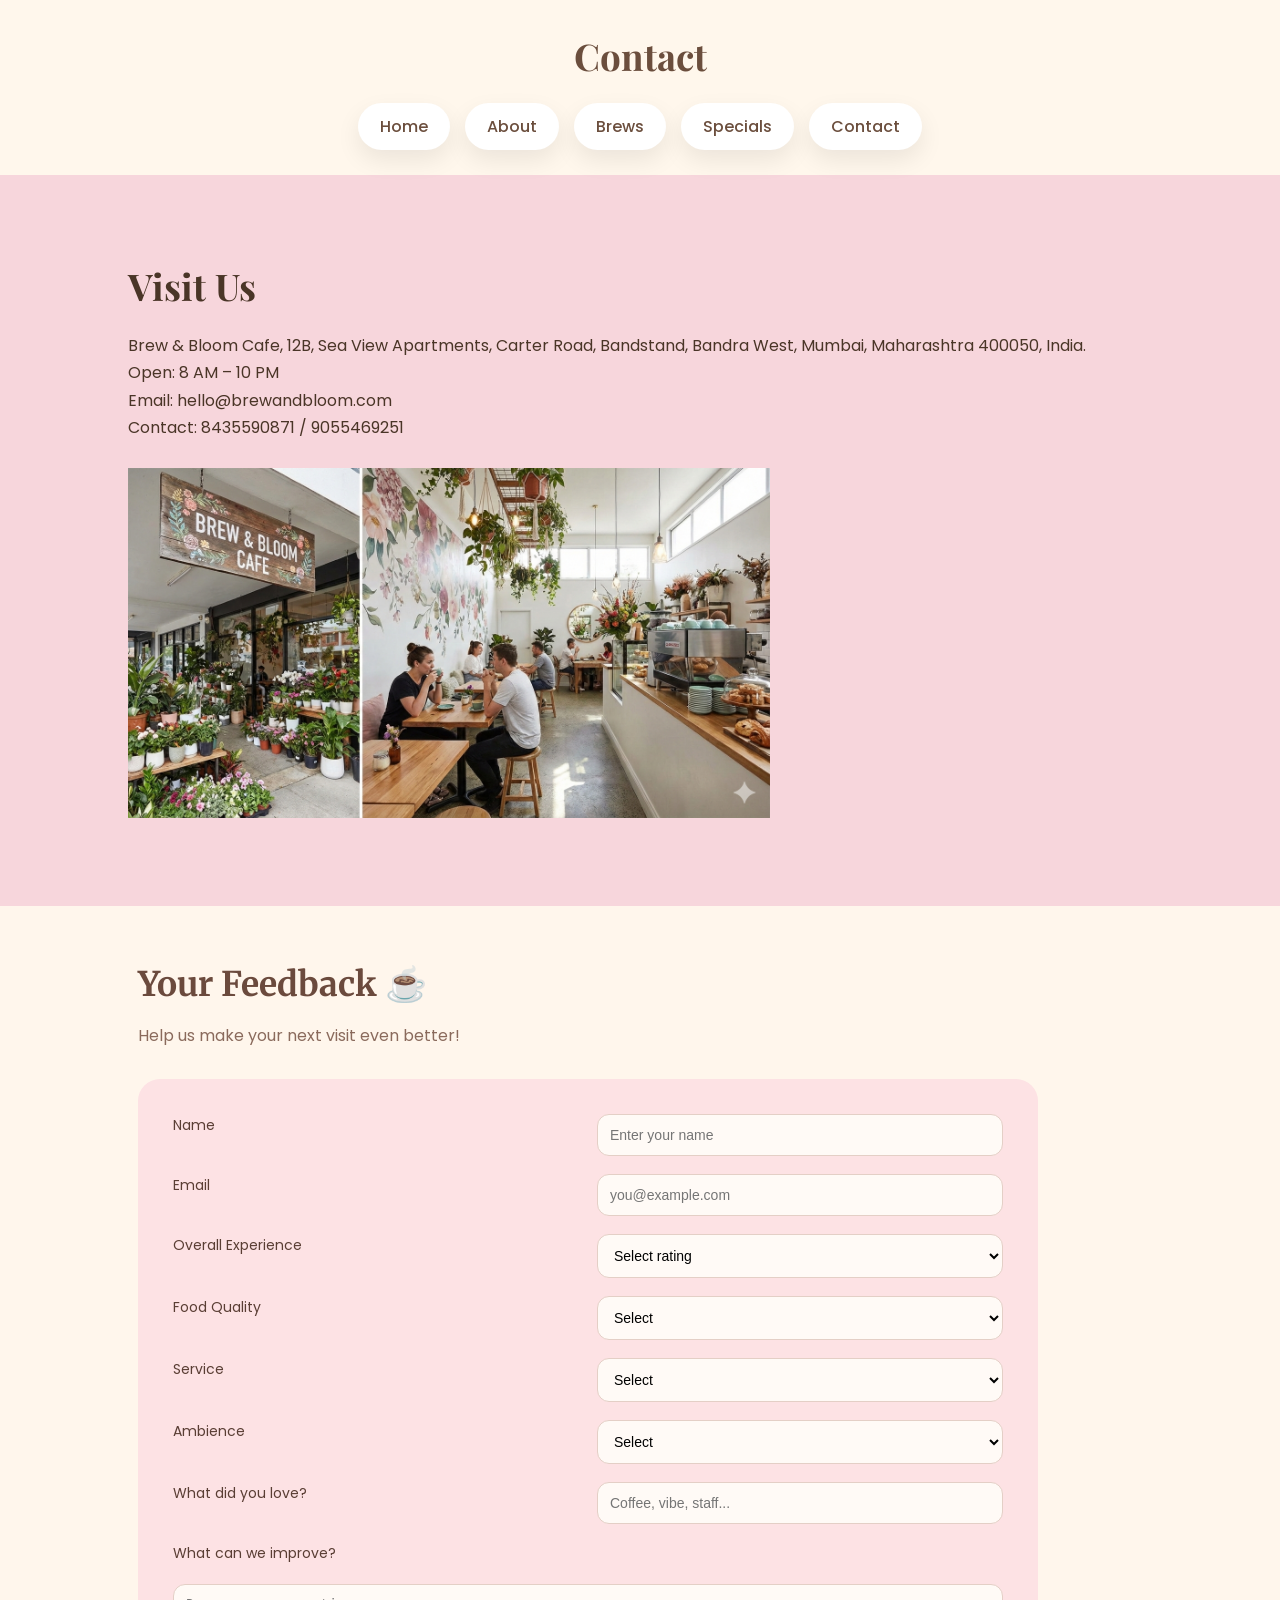
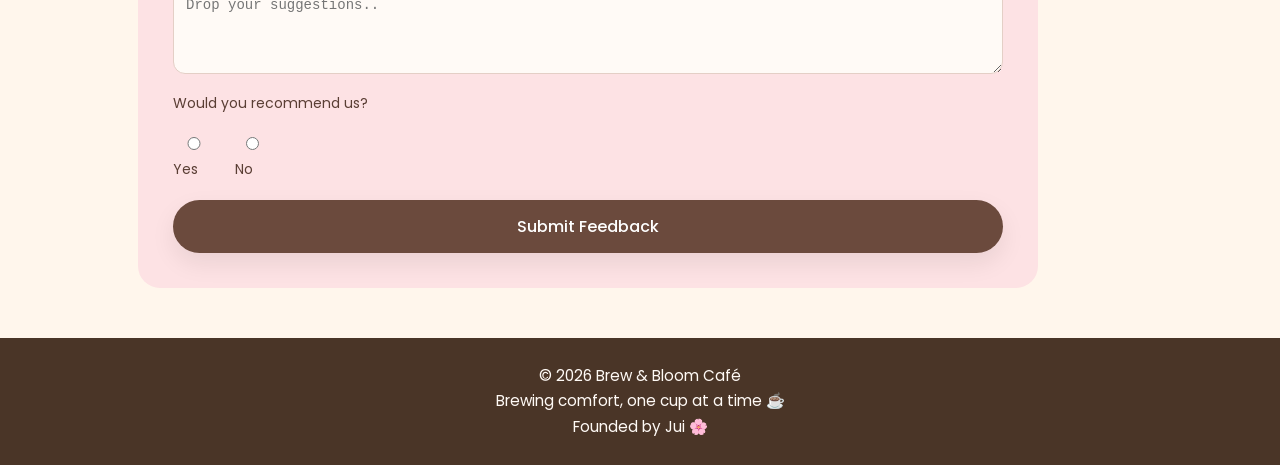
<file: contact.html>
<!DOCTYPE html>
<html lang="en">
<head>
  <meta charset="UTF-8">
  <meta name="viewport" content="width=device-width, initial-scale=1.0">
  <title>Contact | Brew & Bloom Café</title>
  <link rel="stylesheet" href="style.css">
</head>

<body>

<header>
  <h1>Contact</h1>
  <nav>
    <a href="index.html">Home</a>
    <a href="about.html">About</a>
    <a href="brews.html">Brews</a>
    <a href="specials.html">Specials</a>
    <a href="contact.html">Contact</a>
  </nav>
</header>

<main>

  <!-- Visit Us Section -->
  <section class="contact">
    <div align="left">
    <h2>Visit Us</h2>
    <p>
      Brew & Bloom Cafe, 12B, Sea View Apartments,  
      Carter Road, Bandstand, Bandra West,  
      Mumbai, Maharashtra 400050, India.
    </p>
    <p>Open: 8 AM – 10 PM</p>
    <p>Email: hello@brewandbloom.com</p>
    <p>Contact: 8435590871 / 9055469251</p>
    <br>
    <img src="Cafe_ai3a6yai3a6yai3a.png" alt="img" height="350">
    </div>
  </section>

  <!-- Feedback Section -->
  <section class="feedback-section">
    <div align="left">
    <h2>Your Feedback ☕</h2>
    <p>Help us make your next visit even better!</p>

    <!-- SINGLE FORM (NO NESTING) -->
    <form class="feedback-form" action="https://formspree.io/f/xreeezbj" method="POST">
      
      <input type="hidden" name="_subject" value="Cafe Feedback">
      <input type="hidden" name="_captcha" value="false">

      <label>Name</label>
      <input type="text" name="Name" placeholder="Enter your name" required>

      <label>Email</label>
      <input type="email" name="Email" placeholder="you@example.com" required>
      
      <label>Overall Experience</label>
      <select name="Overall Experience" required>
        <option value="">Select rating</option>
        <option>⭐⭐⭐⭐⭐</option>
        <option>⭐⭐⭐⭐</option>
        <option>⭐⭐⭐</option>
        <option>⭐⭐</option>
        <option>⭐</option>
      </select>

      <label>Food Quality</label>
      <select name="Food Quality" required>
        <option value="">Select</option>
        <option>⭐⭐⭐⭐⭐</option>
        <option>⭐⭐⭐⭐</option>
        <option>⭐⭐⭐</option>
        <option>⭐⭐</option>
        <option>⭐</option>
      </select>

      <label>Service</label>
      <select name="Service" required>
        <option value="">Select</option>
        <option>⭐⭐⭐⭐⭐</option>
        <option>⭐⭐⭐⭐</option>
        <option>⭐⭐⭐</option>
        <option>⭐⭐</option>
        <option>⭐</option>
      </select>

      <label>Ambience</label>
      <select name="Ambience" required>
        <option value="">Select</option>
        <option>⭐⭐⭐⭐⭐</option>
        <option>⭐⭐⭐⭐</option>
        <option>⭐⭐⭐</option>
        <option>⭐⭐</option>
        <option>⭐</option>
      </select>

      <label>What did you love?</label>
      <input type="text" name="Loved" placeholder="Coffee, vibe, staff...">

      <label>What can we improve?</label>
      <textarea name="Improvements" rows="4" placeholder="Drop your suggestions.."></textarea>

      <label>Would you recommend us?</label>
      <div class="radio-group">
        <label>
          <input type="radio" name="Recommend" value="Yes" required> Yes
        </label>
        <label>
          <input type="radio" name="Recommend" value="No"> No
        </label>
      </div>

      <button type="submit">Submit Feedback</button>

    </form>
    </div>
  </section>

</main>

<footer>
  <p>© 2026 Brew & Bloom Café</p>
  <p>Brewing comfort, one cup at a time ☕</p>
  <p>Founded by Jui 🌸</p>
</footer>

</body>
</html>
</file>
<file: style.css>
/* ------------------ GOOGLE FONTS ------------------ */
@import url('https://fonts.googleapis.com/css2?family=Playfair+Display:wght@500;600;700&family=Poppins:wght@300;400;500&display=swap');
@import url('https://fonts.googleapis.com/css2?family=Merriweather:wght@600;700&family=Montserrat:wght@300;400;500&display=swap');

/* ------------------ ROOT COLORS ------------------ */
:root {
  --cream: #fff7ec;
  --blush: #f7d6dc;
  --sage: #d9ece4;
  --coffee: #6b4e3d;
  --brown: #4a3527;
  --white: #ffffff;
  --pastel-lavender: #e6d9ff;
  --coffee-brown: #6f4e37;
  --shadow: 0 10px 25px rgba(0, 0, 0, 0.08);
}

/* ------------------ RESET ------------------ */
* {
  margin: 0;
  padding: 0;
  box-sizing: border-box;
}

/* ------------------ BODY ------------------ */
body {
  font-family: 'Poppins', sans-serif;
  background: var(--cream);
  color: var(--brown);
  line-height: 1.7;
}

/* ------------------ HEADER ------------------ */
header {
  text-align: center;
  padding: 25px 10px;
  background: var(--cream);
}

header h1 {
  font-family: 'Playfair Display', serif;
  font-size: 2.3rem;
  color: var(--coffee);
  margin-bottom: 15px;
}

/* ------------------ NAVBAR ------------------ */
nav {
  display: flex;
  justify-content: center;
  gap: 15px;
  flex-wrap: wrap;
}

nav a {
  text-decoration: none;
  padding: 10px 22px;
  background: var(--white);
  color: var(--coffee);
  border-radius: 30px;
  font-weight: 500;
  box-shadow: var(--shadow);
  transition: all 0.3s ease;
}

nav a:hover {
  background: linear-gradient(135deg, var(--blush), var(--sage));
  transform: translateY(-2px);
}

/* ------------------ HERO SECTION ------------------ */
.hero-split {
  display: block;
}

/* HERO VIDEO CONTAINER */
.hero-split {
  display: block;
}

/* HERO VIDEO CONTAINER */
.hero-video {
  position: relative;
  width: 100%;
  height: 85vh;
  overflow: hidden;
}

.hero-video video {
  position: absolute;
  inset: 0;
  width: 100%;
  height: 89%;
  object-fit: cover;
  z-index: 1;
}

.hero-video::after {
  content: "";
  position: absolute;
  inset: 0;
  background: rgba(0, 0, 0, 0.35);
  z-index: 2;
}

/* LOGO */
.hero-logo {
  position: absolute;
  top: 1%;
  left: 50%;
  transform: translateX(-50%);
  width: 600px;
  z-index: 3;
  margin-bottom: 25px;
  line-height: 1.2;
  filter: drop-shadow(0 10px 25px rgba(0, 0, 0, 0.5));
}

/* TEXT */
.hero-content {
  position: absolute;
  inset: 0;
  display: flex;
  flex-direction: column;
  justify-content: center;
  align-items: center;
  text-align: center;
  color: rgba(220, 196, 161, 1);
  z-index: 3;
  margin-top: 200px;
}

.hero-content h2 {
  font-family: 'Playfair Display', serif;
  font-size: 3rem;
}

.hero-content p {
  margin: 0;
  color: #fff;
  font-family: 'Merriweather', serif;
  font-size: 1.2rem;
  margin-top: 10px;
}

.hero-pastel {
  flex: 1;
  background: var(--cream);
  display: flex;
  justify-content: center;
  align-items: center;
  padding: 40px;
}

.hero-pastel h2 {
  font-family: 'Playfair Display', serif;
  font-size: 2.9rem;
  color: var(--coffee);
}

/* ------------------ FEATURES ------------------ */
.features {
  display: grid;
  grid-template-columns: repeat(auto-fit, minmax(250px, 1fr));
  gap: 30px;
  padding: 60px 10%;
}

.feature-card {
  background: var(--white);
  padding: 25px;
  width: 320px;
  border-radius: 22px;
  box-shadow: var(--shadow);
  text-align: center;
  transition: transform 0.3s ease;
}

.feature-card:hover {
  transform: translateY(-8px);
}

.feature-card img {
  width: 100%;
  height: 200px;
  object-fit: cover;
  border-radius: 18px;
  margin-bottom: 15px;
}

.feature-card h3 {
  font-family: 'Playfair Display', serif;
  margin-bottom: 8px;
}

.feature-card p {
  font-family: 'Merriweather', serif;
}

/* ------------------ LOVE US STRIP ------------------ */
.love-us {
  grid-column: 1 / -1;
  display: flex;
  justify-content: center;
  gap: 25px;
  flex-wrap: wrap;
  margin-top: 20px;
  font-size: 1rem;
}

/* ------------------ ABOUT PAGE ------------------ */
.about {
  background: var(--blush);
  padding: 70px 10%;
}

.about h2 {
  font-family: 'Playfair Display', serif;
  font-size: 2.4rem;
  margin-bottom: 15px;
}

.about p {
  max-width: 850px;
  margin-bottom: 30px;
}

.about img {
  border-radius: 25px;
  box-shadow: var(--shadow);
  margin: 15px 15px 0 0;
}

/* ------------------ BREWS PAGE ------------------ */
.brews {
  background: var(--sage);
  padding: 70px 8%;
}

.brews h2 {
  font-family: 'Playfair Display', serif;
  color: var(--coffee-brown);
  font-size: 2.4rem;
  margin-bottom: 40px;
}

.brews ul {
  list-style: none;
  display: grid;
  grid-template-columns: repeat(auto-fit, minmax(240px, 1fr));
  gap: 30px;
}

.brew-card {
  background: var(--white);
  padding: 22px;
  border-radius: 22px;
  box-shadow: var(--shadow);
  text-align: center;
  transition: all 0.3s ease;
}

.brew-card:hover {
  transform: translateY(-8px);
}

.brew-card img {
  width: 100%;
  height: 200px;
  object-fit: cover;
  border-radius: 18px;
  margin-bottom: 15px;
}

.brew-card h4 {
  color: var(--coffee-brown);
  font-family: 'Playfair Display', serif;
  margin-bottom: 5px;
}

.brew-card p {
  font-family: 'Merriweather', serif;
}

/* ------------------ SPECIALS PAGE ------------------ */
.specials {
  padding: 70px 8%;
  background: var(--pastel-lavender);
  display: grid;
  grid-template-columns: repeat(auto-fit, minmax(260px, 1fr));
  gap: 30px;
}

.specials h2 {
  grid-column: 1 / -1;
  color: var(--coffee-brown);
  font-family: 'Playfair Display', serif;
  font-size: 2.4rem;
  margin-bottom: 20px;
}

.specials h3 {
  color: var(--coffee-brown);
  font-family: 'Playfair Display', serif;
}

.specials p {
  font-family: 'Merriweather', serif;
}

.card {
  background: var(--white);
  padding: 22px;
  border-radius: 22px;
  box-shadow: var(--shadow);
  text-align: center;
  transition: transform 0.3s ease;
}

.card:hover {
  transform: translateY(-8px);
}

.card img {
  width: 100%;
  height: 200px;
  object-fit: cover;
  border-radius: 18px;
  margin-bottom: 15px;
}

/* ------------------ CONTACT PAGE ------------------ */
.contact {
  background: var(--blush);
  padding: 80px 10%;
  text-align: center;
}

.contact h2 {
  font-family: 'Playfair Display', serif;
  font-size: 2.3rem;
  margin-bottom: 15px;
}

/* Feedback Section */
.feedback-section {
  background: #fff6ec;
  padding: 50px 20px;
  text-align: center;
}

.feedback-section h2 {
  font-family: 'Merriweather', serif;
  color: #6b4a3d;
  font-size: 34px;
  margin-bottom: 8px;
  margin-left: 118px;
}

.feedback-section p {
  color: #8a6a5c;
  margin-bottom: 30px;
  margin-left: 118px;
}

/* Form Box */
.feedback-form {
  max-width: 900px;
  margin-left: 118px;
  text-align: left;
  background: #fde2e4;
  padding: 35px;
  border-radius: 22px;
  display: grid;
  grid-template-columns: repeat(2, 1fr);
  gap: 18px;
}

/* Inputs */
.feedback-form label {
  font-size: 14px;
  color: #5a3e34;
  text-align: left;
}

.feedback-form input,
.feedback-form select,
.feedback-form textarea {
  width: 100%;
  padding: 12px;
  border-radius: 12px;
  border: 1px solid #e4cfc6;
  background: #fffaf6;
  font-size: 14px;
}

/* Full width */
.feedback-form textarea,
.feedback-form .radio-group,
.feedback-form button {
  grid-column: span 2;
}

/* Radio */
.radio-group {
  display: flex;
  gap: 20px;
  font-size: 14px;
  color: #5a3e34;
}

/* Button */
.feedback-form button {
  background: #6b4a3d;
  color: #fff;
  border: none;
  padding: 14px;
  border-radius: 999px;
  font-size: 16px;
  cursor: pointer;
}

/* ------------------ FOOTER ------------------ */
footer {
  background: var(--brown);
  color: #fffaf6;
  text-align: center;
  padding: 25px;
  font-size: 0.95rem;
}

/* ---------- BREW PRICE TEXT ---------- */
.brew-card p {
  font-size: 1rem;
  color: var(--coffee-brown);
  margin-top: 6px;
}

/* ---------- ADD TO CART BUTTON ---------- */
.brew-card button {
  margin-top: 12px;
  padding: 10px 20px;
  border: none;
  border-radius: 999px;
  background: linear-gradient(135deg, var(--blush), var(--sage));
  color: var(--brown);
  font-family: 'Poppins', sans-serif;
  font-size: 0.95rem;
  font-weight: 500;
  cursor: pointer;
  box-shadow: var(--shadow);
  transition: all 0.3s ease;
}

/* Hover effect */
.brew-card button:hover {
  transform: translateY(-2px);
  background: linear-gradient(135deg, var(--sage), var(--blush));
}

/* Click effect */
.brew-card button:active {
  transform: scale(0.96);
}

/* ---------- GENERAL ACTION BUTTONS ---------- */
button {
  padding: 12px 26px;
  border: none;
  border-radius: 999px;
  background: linear-gradient(135deg, var(--blush), var(--sage));
  color: var(--brown);
  font-family: 'Poppins', sans-serif;
  font-size: 1rem;
  font-weight: 500;
  cursor: pointer;
  box-shadow: var(--shadow);
  transition: all 0.3s ease;
}

/* Hover */
button:hover {
  transform: translateY(-2px);
}

/* Click */
button:active {
  transform: scale(0.96);
}

/* ---------- YOUR ORDER BOX FIX ---------- */
/* ORDER SECTION */
.cart {
  max-width: 920px;
  margin: 70px 0 80px 10px; /* LEFT aligned */
}

/* HEADING – NOT IN BOX */
.cart h2 {
  font-size: 32px;
  color: #5b4636;
  margin-bottom: 24px;
}

/* BOX BACKGROUND – BLUSH CREAM */
#cart-items,
#total-bill,
.cart button {
  background-color: #fff7ec; /* your pastel box color */
  width: 100%;
  display: block;
}

/* ITEMS LIST */
#cart-items {
  list-style: none;
  margin: 0;              /* remove bottom margin */
  padding: 25px 35px;     /* slightly reduced padding for top/bottom */
  border-radius: 22px 22px 0 0;
}

#cart-items li {
  padding: 12px 0;        /* reduce internal padding slightly */
  font-size: 16.5px;
  color: #4a3a2a;
  border-bottom: 1px dashed rgba(0, 0, 0, 0.12);
}

/* TOTAL BILL */
#total-bill {
  margin: 0;              /* remove margin */
  padding: 18px 35px;     /* slightly reduced padding */
  font-size: 21px;
  font-weight: 600;
  color: #6b4a3d;
}

/* BUTTON */
.cart button {
  padding: 18px;
  background-color: #f5c2c7; /* darker blush */
  color: #4a2f33;
  border: none;
  border-radius: 0 0 22px 22px;
  font-size: 16.5px;
  cursor: pointer;
  transition: all 0.3s ease;
}

/* BUTTON HOVER */
.cart button:hover {
  background-color: #f1aeb5;
}
</file>
